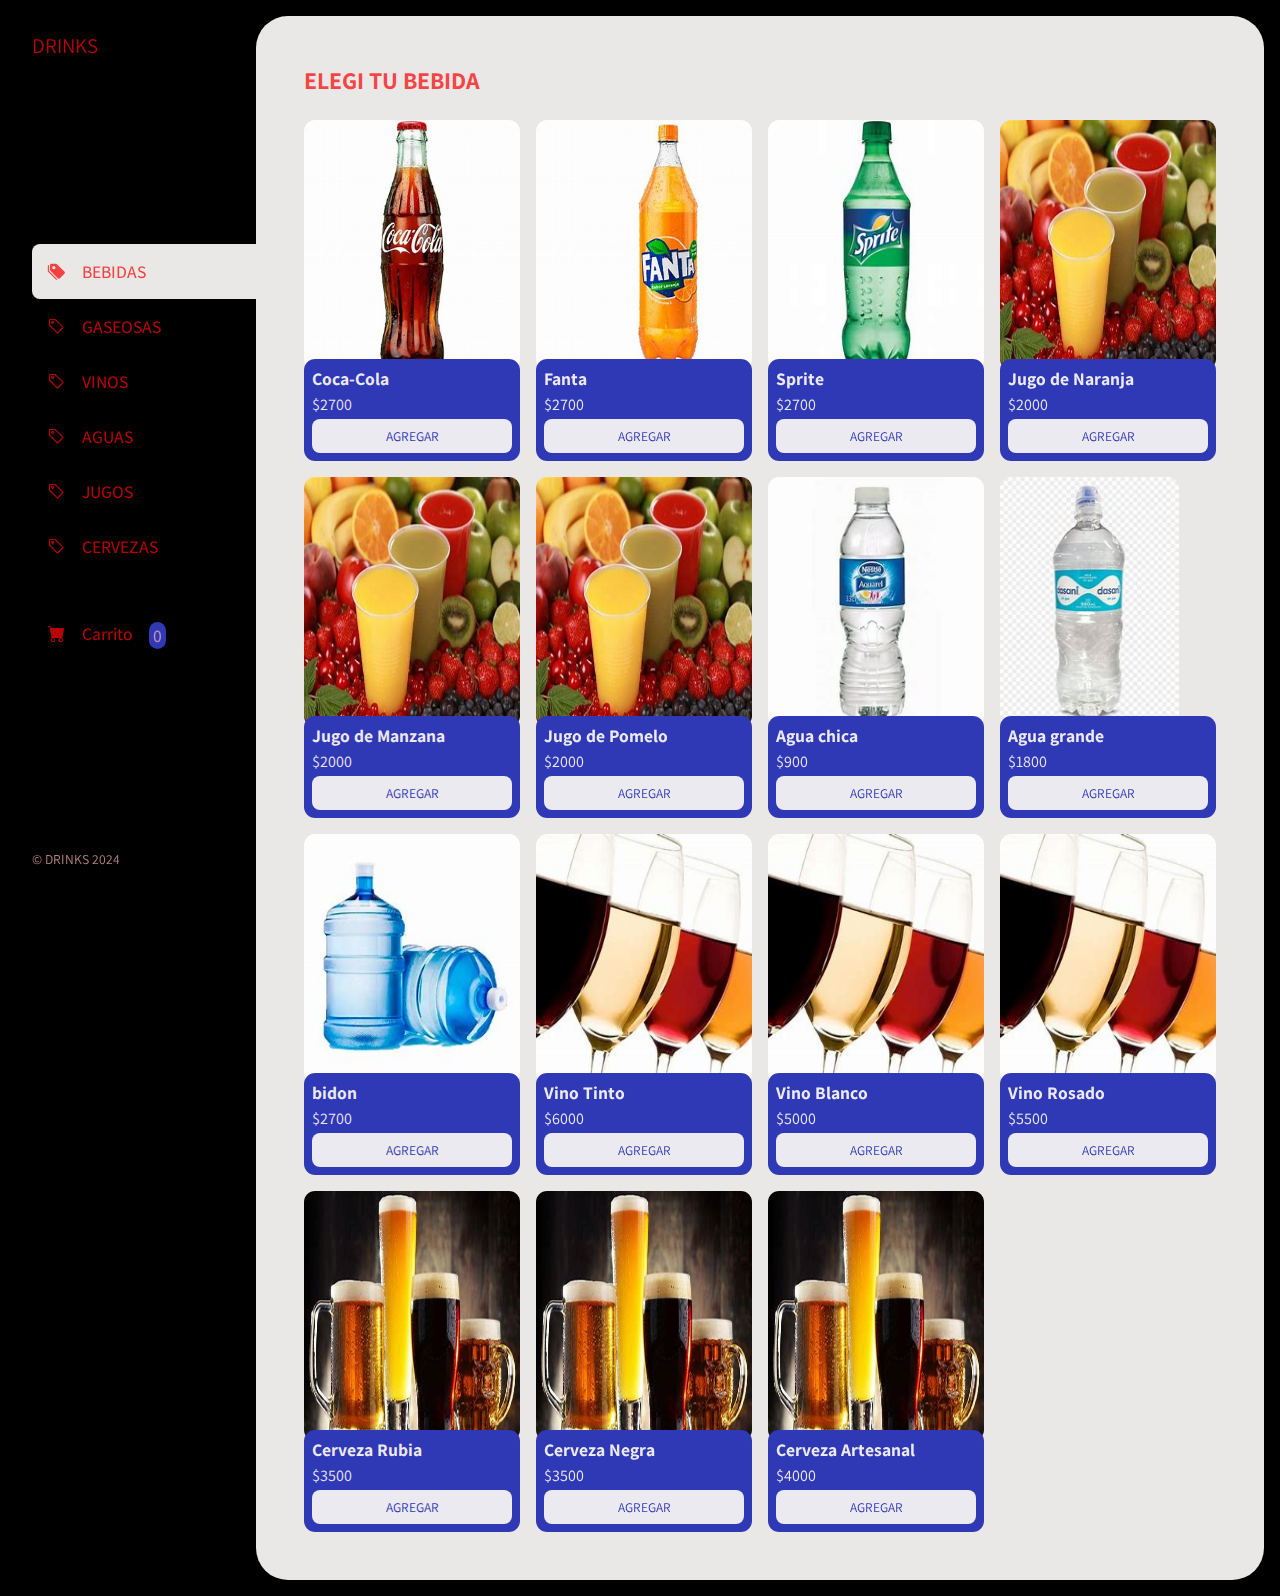
<file: index.html>
<!DOCTYPE html>
<html lang="es">
<head>
    <meta charset="UTF-8">
    <meta name="viewport" content="width=device-width, initial-scale=1.0">
    <link rel="stylesheet" href="./css/estilos.css">
    <link rel="stylesheet" href="https://cdn.jsdelivr.net/npm/bootstrap-icons@1.11.3/font/bootstrap-icons.min.css">
    <title>DRINKS</title>
</head>

<body>
    
    
    
    <div class="wrapper">
        <aside>
            <header>
                <h1 class="logo">DRINKS</h1>
                
            </header>
            <nav>
                <ul>
                    <li>
                        <button id="todos" class="boton-menu boton-categoria active"><i class="bi bi-tags-fill"></i>BEBIDAS</button></li>
                    <li>
                        <button id="GASEOSAS" class="boton-menu boton-categoria"><i class="bi bi-tag"></i>GASEOSAS</button></li>
                    <li>
                        <button id="VINOS" class="boton-menu boton-categoria"><i class="bi bi-tag"></i>VINOS</button></li>
                    <li>
                        <button id="AGUAS" class="boton-menu boton-categoria"><i class="bi bi-tag"></i>AGUAS</button></li>
                    <li>
                        <button id="JUGOS" class="boton-menu boton-categoria"><i class="bi bi-tag"></i>JUGOS</button></li>
                    <li>
                        <button id="CERVEZAS" class="boton-menu boton-categoria"><i class="bi bi-tag"></i>CERVEZAS</button></li>
                    <li>
                        <a class="boton-carrito" href="./carrito.html"><i class="bi bi-cart-fill"></i>Carrito <span id="numerito" class="numerito">0</span></a> 
                    </li>
                </ul>
            </nav>
            <footer>
                
                <p class="texto-footer">© DRINKS 2024</p>
            </footer>
        </aside>
        
        <main>
            <h2 class="titulo-principal" id="titulo-principal">ELEGI TU BEBIDA</h2>
            <div id="contenedor-productos" class="contenedor-productos">
                
            </div>
            
        </main>
    </div>
    

    <script src="./js/main.js"></script>
    
</body>
</html>
</file>
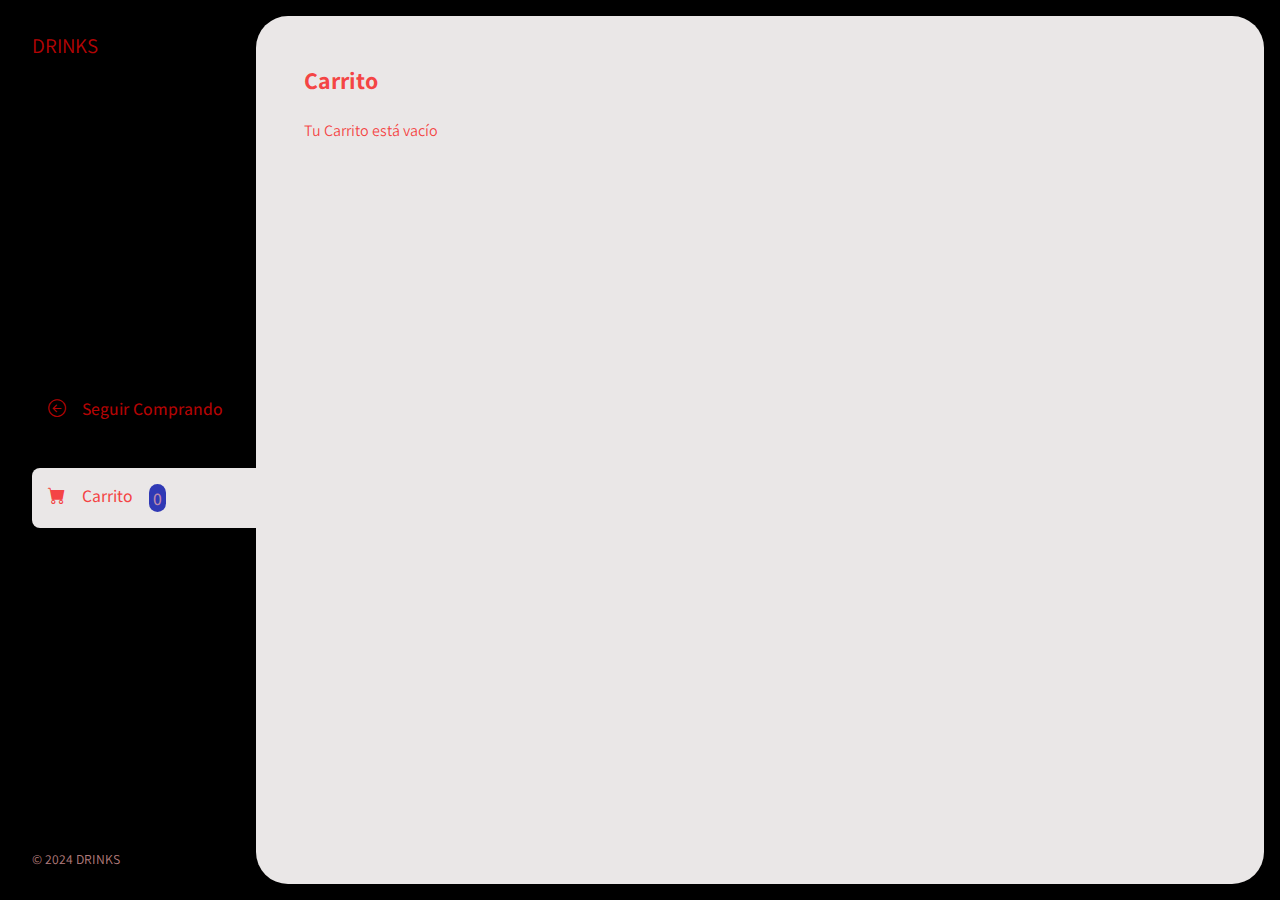
<file: carrito.html>
<!DOCTYPE html>
<html lang="es">
<head>
    <meta charset="UTF-8">
    <meta name="viewport" content="width=device-width, initial-scale=1.0">
    <link rel="stylesheet" href="./css/estilos.css">
    <link rel="stylesheet" href="https://cdn.jsdelivr.net/npm/bootstrap-icons@1.11.3/font/bootstrap-icons.min.css">
    <title>Carrito de compras</title>
</head>
<body>
    <div class="wrapper">
        <aside>
            <header>
                <h1 class="logo">DRINKS</h1>
                
            </header>
            <nav>
                <ul>
                    <li>
                        <a class="boton-menu boton-volver" href="./index.html">
                            <i class="bi bi-arrow-left-circle"></i> Seguir Comprando
                        </a>
                    </li>
                    <li>
                        <a class="boton-menu boton-carrito active" href="./carrito.html">
                            <i class="bi bi-cart-fill"></i> Carrito<span class="numerito">0</span>
                        </a>
                    </li>
                </ul>
            </nav>
            <footer>
                <p class="texto-footer">© 2024 DRINKS</p>
            </footer>
        </aside>
        
        <main>
            <h2 class="titulo-principal">Carrito</h2>
            <div class="contenedor-carrito">
                <p id="carrito-vacio" class="carrito-vacio">Tu Carrito está vacío</p>

                <div id="carrito-productos" class="carrito-productos disabled"></div>

                <div id="carrito-acciones" class="carrito-acciones disabled">
                    <div class="carrito-acciones-izquierda">
                        <button id="carrito-acciones-vaciar" class="carrito-acciones-vaciar">Vaciar Carrito</button>
                    </div>
                    <div class="carrito-acciones-derecha">
                        <div class="carrito-acciones-total">
                            <p>Total:</p>
                            <p id="total">$0</p>
                        </div>
                        <button id="carrito-acciones-comprar" class="carrito-acciones-comprar">Comprar ahora</button>
                    </div>
                </div>
                <p id="carrito-comprado" class="carrito-comprado disabled">¡Gracias por tu compra!</p>
            </div>
        </main>
    </div>

    <script src="./js/carrito.js"></script>
</body>
</html>
</file>
<file: css/estilos.css>
@import url('https://fonts.googleapis.com/css2?family=Assistant:wght@200..800&display=swap');

:root {
    --clr-prin:#f80606bd;
    --clr-princ-light:#f1ababbd;
    --clr-white:#f8f4f4f1;
    --clr-gray:#0a0a0a88;
    --clr-blue:#3039b5;
    --clr-elim:#10dbd4;
    --clr-green:#068e18;
}

*{
    padding: o;
    margin: 0;
    box-sizing: border-box;
    font-family: 'Assistant';
}

h1,h2,h3,h4,h5,h6,a,p,input,textarea,ul {
    margin: 0;
    padding: 0;
}

ul {
    list-style-type: none;
}

a {
    text-decoration: none;
}

.wrapper{
    display: grid;
    grid-template-columns: 1fr 4fr;
    background-color: black;
}

aside {
    padding: 2rem;
    padding-right: 0;
    color: var(--clr-prin);
    position: sticky;
    top: 0;
    height: 100vh;
    display: flex;
    flex-direction: column;
    justify-content: space-between;
}

.logo{
    font-weight: 400;
    font-size: 1.3rem;
}

.menu{
    display: flex;
    flex-direction: column;
    gap: 1rem;
}

.boton-menu, .boton-carrito{
    background-color: transparent;
    border: 0;
    color:var(--clr-prin);
    font-size: 1.1rem;
    font-weight: 500;
    cursor: pointer;
    display: flex;
    gap: 1rem;
    padding: 1rem;
    width:100%;
}

.boton-menu.active{
    background-color: var(--clr-white);
    color: var(--clr-prin);
    border-top-left-radius: 0.5rem;
    border-bottom-left-radius: 0.5rem;
}

.boton-carrito{
    margin-top: 2rem;
}

.texto-footer{
    color: var(--clr-princ-light);
    font-size: .85rem;
}

main{
    background-color: var(--clr-white);
    margin: 1rem;
    margin-left: 0;
    border-radius: 2rem;
    padding: 3rem;
} 

.titulo-principal{
    color: var(--clr-prin);
    margin-bottom: 1.5rem;
}

.contenedor-productos {
    display: grid;
    grid-template-columns: repeat(4, 1fr);
    gap: 1rem;
}

.producto-imagen{
    max-width: 100%;
    height: 250px;
    border-radius: 0.7rem;
}

.producto-detalles{
    background-color: var(--clr-blue);
    color: var(--clr-white);
    padding: .5rem;
    border-radius: 0.7rem;
    margin-top: -1rem; 
    position: relative;
    display: flex;
    flex-direction: column;
    gap: .25rem;
}

.producto-titulo{
    font-size: 1.1rem;
}

.producto-agregar{
    border: 0;
    background-color: var(--clr-white);
    color: var(--clr-blue);
    padding: .5rem;
    text-transform: uppercase;
    text-decoration: none;
    border-radius: .5rem;
    cursor: pointer;
    transition: background-color 0.2s, color .2s;
}

.producto-agregar:hover{
    background-color: var(--clr-prin);
    color: var(--clr-white);
}



.contenedor-carrito{
    display: flex;
    flex-direction: column;
    gap: 1rem;
}


.carrito-vacio, .carrito-comprado{
    color: var(--clr-prin);
    
}

.carrito-productos{
    display: flex;
    flex-direction: column;
    gap: 1rem;
}

.carrito-producto{
    display: flex;
    justify-content: space-between;
    align-items: center;
    background-color: var(--clr-princ-light);
    color: var(--clr-prin);
    padding: .5rem;
    padding-right: 1.5rem;
    border-radius: 1rem;
}

.carrito-producto-imagen{
    width: 4rem;
    border-radius: 1rem;
}

.carrito-producto small{
    font-size: .75rem;
}

.carrito-producto-eliminar{
    border: 0;
    background-color: transparent;
    color: var(--clr-blue);
    cursor: pointer;
}

.carrito-producto-eliminar{
    border: 0;
    background-color: transparent;
    color: var(--clr-gray);
    cursor: pointer;
}

.carrito-acciones{
    display: flex;
    justify-content: space-between;
}

.carrito-acciones-vaciar{
    border: 0;
    background-color: var(--clr-gray);
    padding: 1rem;
    border-radius: 1rem;
    color: var(--clr-white);
    text-transform: uppercase;
    cursor: pointer;
}
.carrito-acciones-vaciar:hover{
    background-color: #0c19ce;
    color: var(--clr-white);
}

.carrito-acciones-derecha{
    display: flex;
}

.carrito-acciones-comprar{
    border: 0;
    background-color: var(--clr-prin);
    padding: 1rem;
    color: var(--clr-white);
    text-transform: uppercase;
    cursor: pointer;
    border-top-right-radius: 1rem;
    border-bottom-right-radius: 1rem;
}
.carrito-acciones-comprar:hover{
    background-color: var(--clr-green);
    color: var(--clr-white);
}


.carrito-acciones-total{
    display: flex;
    background-color: var(--clr-gray);
    padding: 1rem;
    color: var(--clr-white);
    text-transform: uppercase;
    border-top-left-radius: 1rem;
    border-bottom-left-radius: 1rem;
    gap: 1rem;
}

.carrito-acciones-total:hover{
    background-color: var(--clr-green);
    color: var(--clr-white);
}


.disabled{
    display: none;
}

.boton-carrito{
    margin-top: 2rem;
}

.numerito{
    background-color:var(--clr-blue);
    color: var(--clr-princ-light);
    padding: .15rem .25rem;
    border-radius: 1rem;
}
</file>
